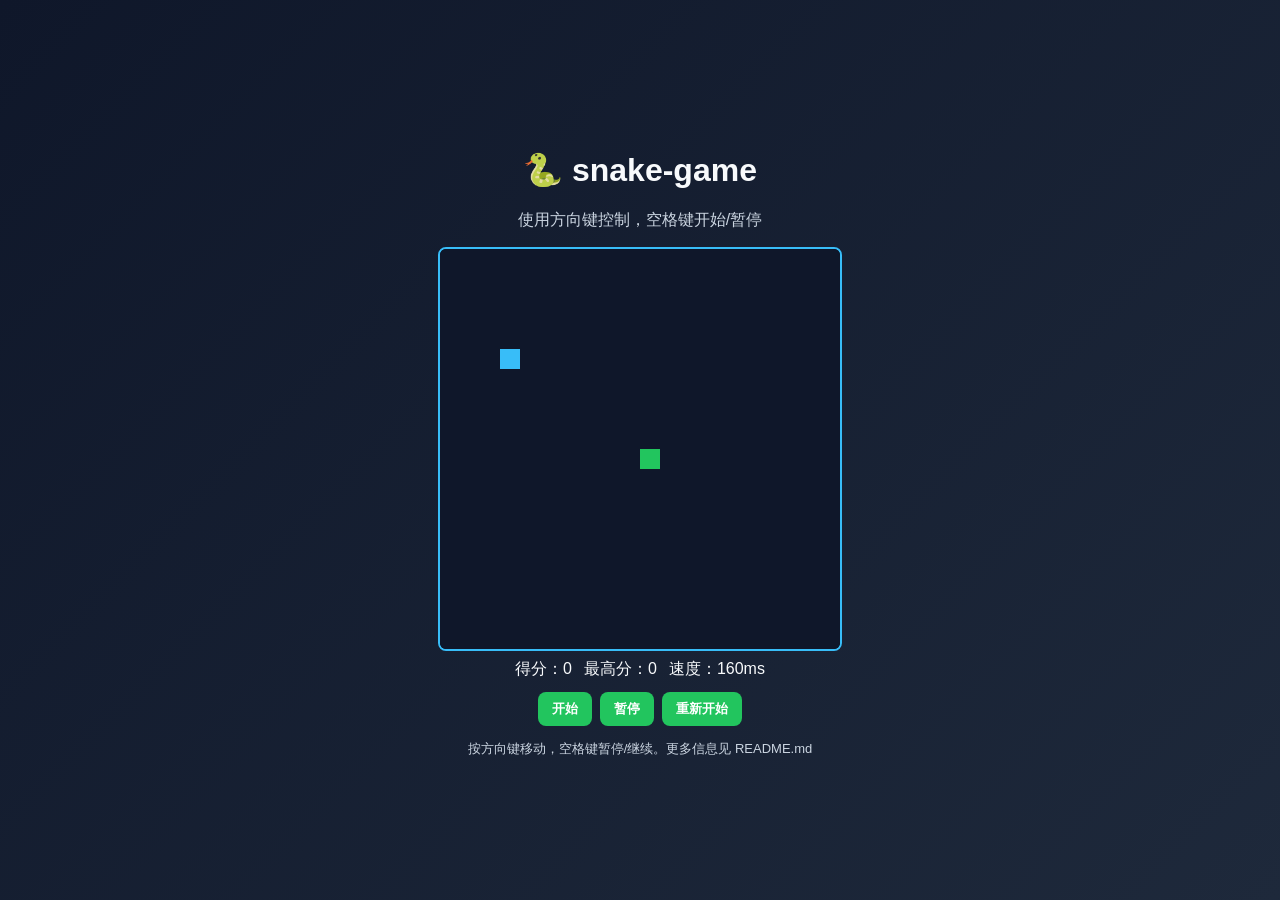
<file: index.html>
<!DOCTYPE html>
<html lang="zh-CN">
<head>
  <meta charset="utf-8" />
  <meta name="viewport" content="width=device-width,initial-scale=1.0" />
  <title>snake-game</title>
  <link rel="stylesheet" href="styles.css" />
</head>
<body>
  <div class="game-container">
    <header>
      <h1>🐍 snake-game</h1>
      <p class="subtitle">使用方向键控制，空格键开始/暂停</p>
    </header>

    <main>
      <canvas id="game" width="400" height="400" aria-label="贪吃蛇画布"></canvas>
      <div class="hud">
        <div>得分：<span id="score">0</span></div>
        <div>最高分：<span id="highScore">0</span></div>
        <div>速度：<span id="speed">160</span>ms</div>
      </div>
      <div class="controls">
        <button id="startBtn">开始</button>
        <button id="pauseBtn">暂停</button>
        <button id="restartBtn">重新开始</button>
      </div>
    </main>

    <footer>
      <p>按方向键移动，空格键暂停/继续。更多信息见 README.md</p>
    </footer>
  </div>

  <script src="script.js"></script>
</body>
</html>
</file>
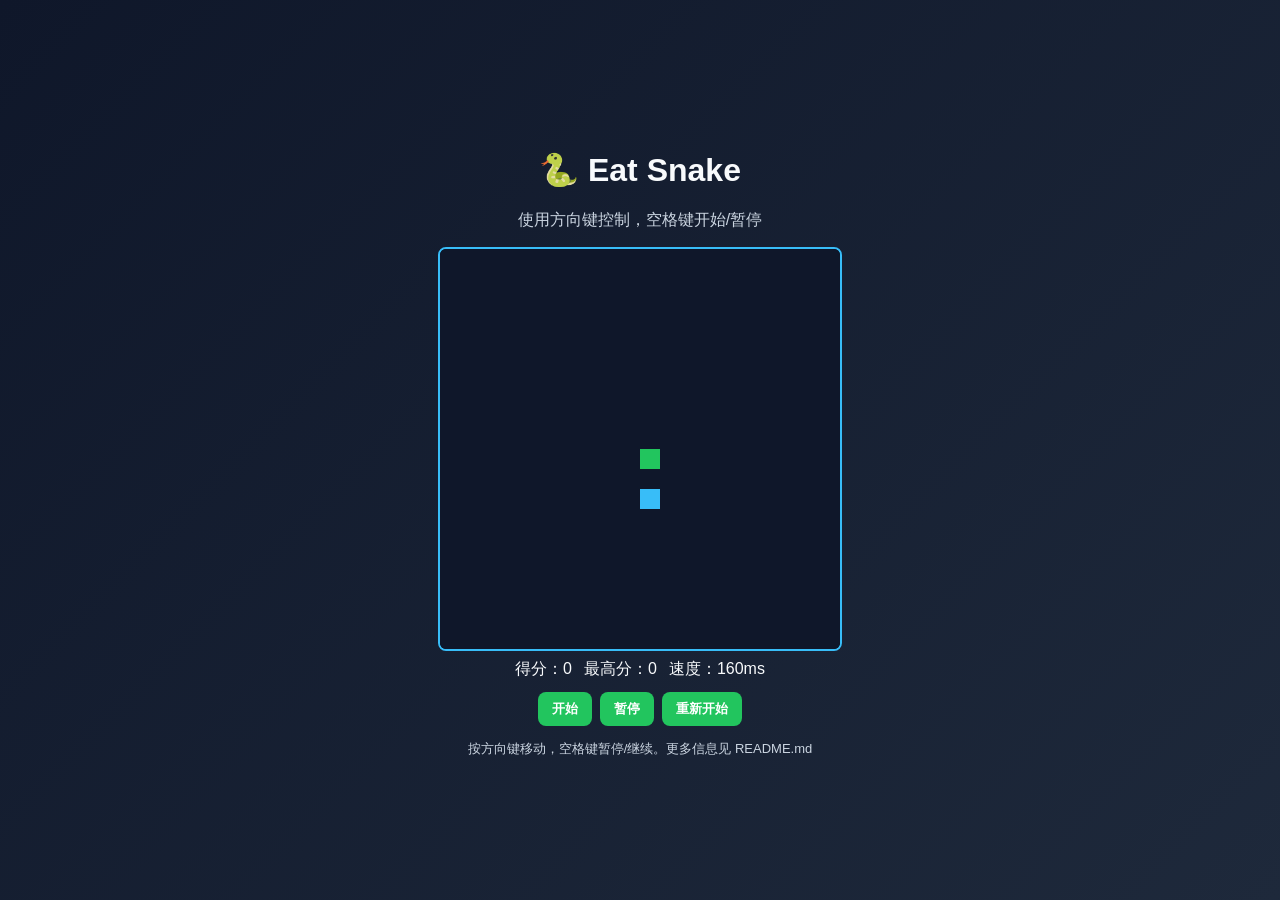
<file: eat-snake/index.html>
<!DOCTYPE html>
<html lang="zh-CN">
<head>
  <meta charset="utf-8" />
  <meta name="viewport" content="width=device-width,initial-scale=1.0" />
  <title>Eat Snake - 贪吃蛇</title>
  <link rel="stylesheet" href="styles.css" />
</head>
<body>
  <div class="game-container">
    <header>
      <h1>🐍 Eat Snake</h1>
      <p class="subtitle">使用方向键控制，空格键开始/暂停</p>
    </header>

    <main>
      <canvas id="game" width="400" height="400" aria-label="贪吃蛇画布"></canvas>
      <div class="hud">
        <div>得分：<span id="score">0</span></div>
        <div>最高分：<span id="highScore">0</span></div>
        <div>速度：<span id="speed">160</span>ms</div>
      </div>
      <div class="controls">
        <button id="startBtn">开始</button>
        <button id="pauseBtn">暂停</button>
        <button id="restartBtn">重新开始</button>
      </div>
    </main>

    <footer>
      <p>按方向键移动，空格键暂停/继续。更多信息见 README.md</p>
    </footer>
  </div>

  <script src="script.js"></script>
</body>
</html>
</file>
<file: styles.css>
:root{
  --bg:#0f172a;
  --panel:#0f172a;
  --accent:#22c55e;
  --muted:#cbd5e1;
}
*{box-sizing:border-box}
body{margin:0;font-family:Arial,"Microsoft YaHei",sans-serif;background:linear-gradient(135deg,#0f172a,#1e293b);color:#f8fafc;display:flex;align-items:center;justify-content:center;min-height:100vh;padding:20px}
.game-container{max-width:780px;width:100%}
header{margin-bottom:12px;text-align:center}
canvas{display:block;margin:0 auto;border:2px solid #38bdf8;border-radius:8px;background:#020617}
.hud{display:flex;gap:12px;justify-content:center;margin-top:8px}
.controls{display:flex;gap:8px;justify-content:center;margin-top:12px}
button{background:var(--accent);border:none;padding:8px 14px;border-radius:8px;color:#fff;cursor:pointer;font-weight:700}
button:hover{opacity:.95}
.subtitle{color:var(--muted)}
footer{margin-top:14px;text-align:center;color:var(--muted);font-size:13px}
</file>
<file: eat-snake/styles.css>
:root{
  --bg:#0f172a;
  --panel:#0f172a;
  --accent:#22c55e;
  --muted:#cbd5e1;
}
*{box-sizing:border-box}
body{margin:0;font-family:Arial,"Microsoft YaHei",sans-serif;background:linear-gradient(135deg,#0f172a,#1e293b);color:#f8fafc;display:flex;align-items:center;justify-content:center;min-height:100vh;padding:20px}
.game-container{max-width:780px;width:100%}
header{margin-bottom:12px;text-align:center}
canvas{display:block;margin:0 auto;border:2px solid #38bdf8;border-radius:8px;background:#020617}
.hud{display:flex;gap:12px;justify-content:center;margin-top:8px}
.controls{display:flex;gap:8px;justify-content:center;margin-top:12px}
button{background:var(--accent);border:none;padding:8px 14px;border-radius:8px;color:#fff;cursor:pointer;font-weight:700}
button:hover{opacity:.95}
.subtitle{color:var(--muted)}
footer{margin-top:14px;text-align:center;color:var(--muted);font-size:13px}
</file>
